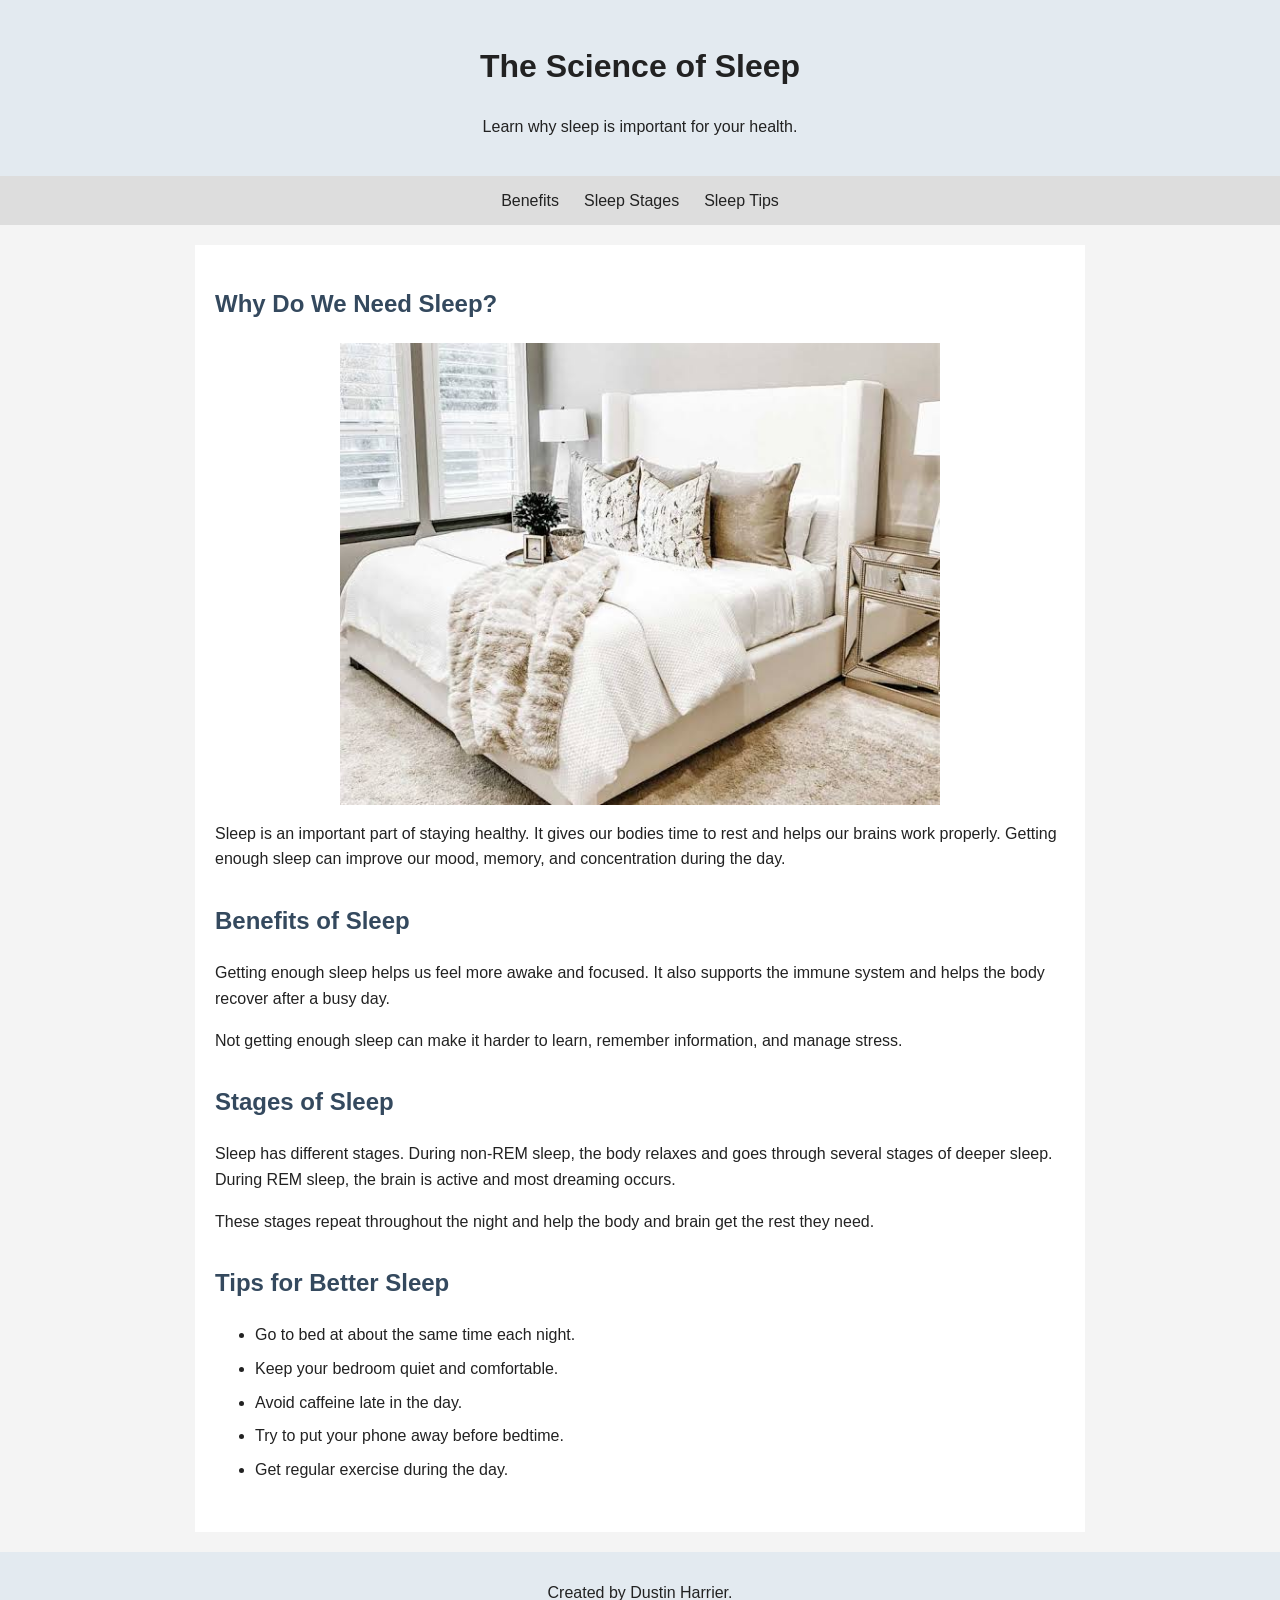
<file: HW6/index.html>
<!DOCTYPE html>
<html lang="en">
<head>
    <meta charset="UTF-8">
    <meta name="viewport" content="width=device-width, initial-scale=1.0">
    <title>The Science of Sleep</title>
    <link rel="stylesheet" href="style.css">
</head>

<body>

    <header>
        <h1>The Science of Sleep</h1>
        <p>Learn why sleep is important for your health.</p>
    </header>

    <nav>
        <a href="#benefits">Benefits</a>
        <a href="#stages">Sleep Stages</a>
        <a href="#tips">Sleep Tips</a>
    </nav>

    <main>
        <section class="intro">
            <h2>Why Do We Need Sleep?</h2>

            <img
                src="Bed.jpeg"
                alt="A comfortable bedroom with a bed and pillows"
            >

            <p>
                Sleep is an important part of staying healthy. It gives
                our bodies time to rest and helps our brains work properly.
                Getting enough sleep can improve our mood, memory, and
                concentration during the day.
            </p>
        </section>

        <section id="benefits">
            <h2>Benefits of Sleep</h2>

            <p>
                Getting enough sleep helps us feel more awake and focused.
                It also supports the immune system and helps the body
                recover after a busy day.
            </p>

            <p>
                Not getting enough sleep can make it harder to learn,
                remember information, and manage stress.
            </p>
        </section>

        <section id="stages">
            <h2>Stages of Sleep</h2>

            <p>
                Sleep has different stages. During non-REM sleep, the body
                relaxes and goes through several stages of deeper sleep.
                During REM sleep, the brain is active and most dreaming
                occurs.
            </p>

            <p>
                These stages repeat throughout the night and help the
                body and brain get the rest they need.
            </p>
        </section>

        <section id="tips">
            <h2>Tips for Better Sleep</h2>

            <ul>
                <li>Go to bed at about the same time each night.</li>
                <li>Keep your bedroom quiet and comfortable.</li>
                <li>Avoid caffeine late in the day.</li>
                <li>Try to put your phone away before bedtime.</li>
                <li>Get regular exercise during the day.</li>
            </ul>
        </section>
    </main>

    <footer>
        <p>Created by Dustin Harrier.</p>
    </footer>

</body>
</html>
</file>
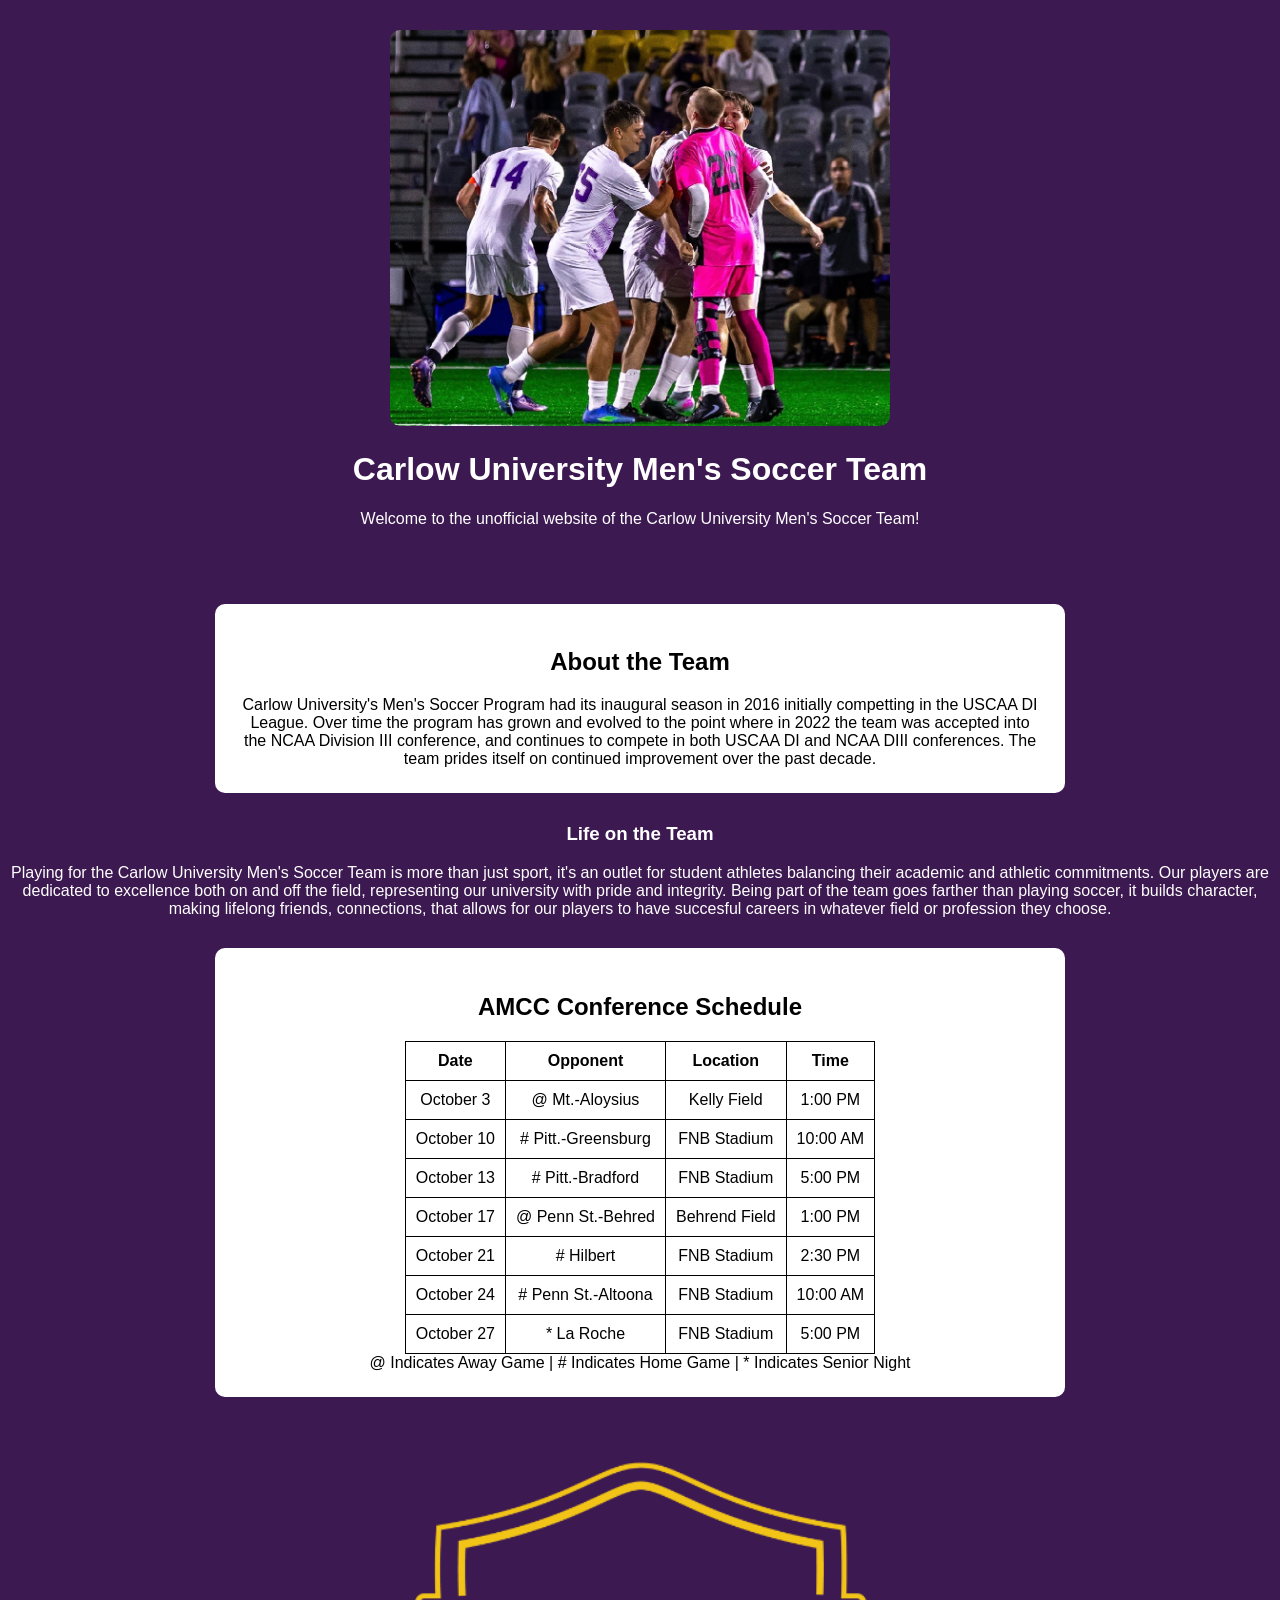
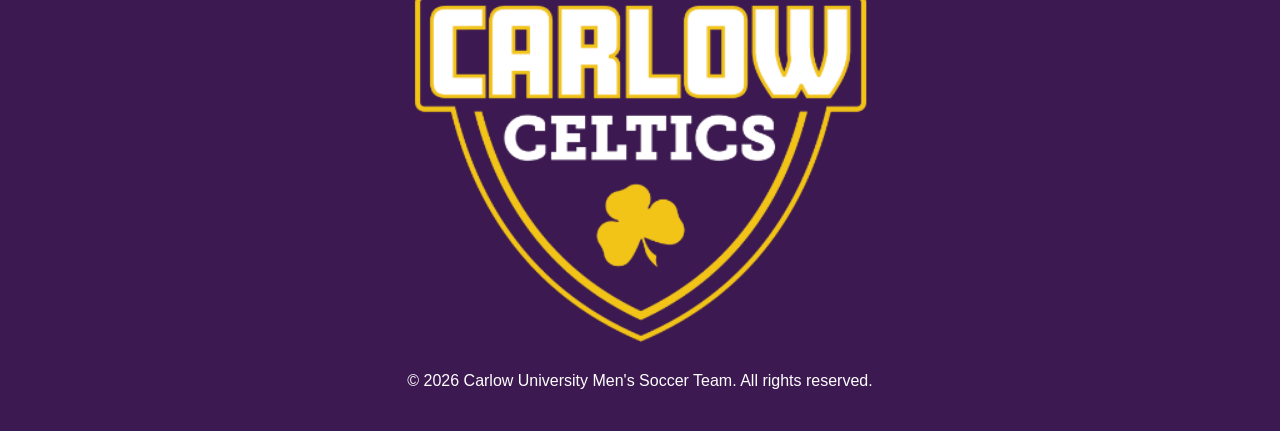
<file: Homework-1/Honmework-1.htm>
<!DOCTYPE HTML>
<html lang='en'>

    <head>
        <title>Carlow University Men's Soccer Team</title>
     <style>
    body {
        font-family: Arial, sans-serif;
        margin: 0;
        background-color: #3d1951;
        color: white;
        text-align: center;
    }

    header {
        text-align: center;
        padding: 30px;
    }

    header img {
        border-radius: 10px;
    }

    nav {
        text-align: center;
        padding: 15px;
    }

    nav a {
        margin: 0 15px;
        text-decoration: none;
        font-weight: bold;
    }

    section {
        background-color: white;
        margin: 30px auto;
        padding: 25px;
        max-width: 800px;
        border-radius: 10px;
    }

    table {
    margin: 0 auto;
    border-collapse: collapse;
}

th, td {
    border: 1px solid black;
    padding: 10px;
    text-align: center;
    color: black;
}

    footer {
        text-align: center;
        padding: 25px;
        color: white;
    }

    footer img {
        border-radius: 10px;
    }
    p1 {
        text-align: left;
        color: black;
    }
    p2 {
        text-align: left;
        color: white;
    }

    h2 {
        color: black;
    }

</style>
    </head>


    
    <body>

    <header>
        <img src="Team-Photo.jpg" 
        alt="Carlow University Men's Soccer Team"
        width="500">

        <h1>Carlow University Men's Soccer Team</h1>
<p>Welcome to the unofficial website of the Carlow University Men's Soccer Team!</p>
    
</header>
            
        </body>

<section>
    <h2> About the Team</h2>

    <p1> Carlow University's Men's Soccer Program had 
        its inaugural season in 2016 initially competting 
        in the USCAA DI League. Over time the program has 
        grown and evolved to the point where in 2022 the 
        team was accepted into the NCAA Division III conference,
         and continues to compete in both USCAA DI and NCAA DIII 
         conferences. The team prides itself on continued 
         improvement over the past decade.</p1>

        </section>
<article>
    <h3>Life on the Team</h3>
    <p2>Playing for the Carlow University Men's Soccer Team is more than just sport, it's an outlet for student athletes balancing their academic and athletic commitments. Our players are dedicated to excellence both on and off the field, representing our university with pride and integrity.</p2>

    <p3>Being part of the team goes farther than playing soccer, it builds character, making lifelong friends, connections, that allows for our players to have succesful careers in whatever field or profession they choose.</p3>
</article>
<section>
    <h2> AMCC Conference Schedule</h2>

    <table border="1">

        <thread>
            <tr>
            <th>Date</th>
            <th>Opponent</th>
            <th>Location</th>
            <th>Time</th>
            </tr>
        </thread>

        <tbody>
            <tr>
            <td>October 3</td>  
            <td>@ Mt.-Aloysius</td>
            <td>Kelly Field</td>
            <td>1:00 PM</td>
            </tr>

            <tr>
            <td>October 10</td>
            <td># Pitt.-Greensburg</td> 
            <td>FNB Stadium</td> 
            <td>10:00 AM</td>
            </tr>

            <tr>
            <td>October 13</td>
            <td># Pitt.-Bradford</td>
            <td>FNB Stadium</td>
            <td>5:00 PM</td>
            </tr>

            <tr>
            <td>October 17</td>
            <td>@ Penn St.-Behred</td>
            <td>Behrend Field</td>
            <td>1:00 PM</td>
            </tr>

            <tr>
            <td>October 21</td>
            <td># Hilbert</td>
            <td>FNB Stadium</td>
            <td>2:30 PM</td>
            </tr>

            <tr>
            <td>October 24</td>
            <td># Penn St.-Altoona</td>
            <td>FNB Stadium</td>
            <td>10:00 AM</td>
            </tr>

            <tr>
            <td>October 27</td>
            <td>* La Roche</td>
            <td>FNB Stadium</td>
            <td>5:00 PM</td>
            </tr>
        </tbody>
    </table>
    <p1>@ Indicates Away Game | # Indicates Home Game | * Indicates Senior Night</p1>
</section>



<footer>
    <style>
            footer{
                text-align: center;
            }
        </style>
 <img src="CarlowLogo.png" 
        alt="Carlow University Logo"
        width="500">
        <p>&copy; 2026 Carlow University Men's Soccer Team. All rights reserved.</p>
</footer>

</html>
</file>
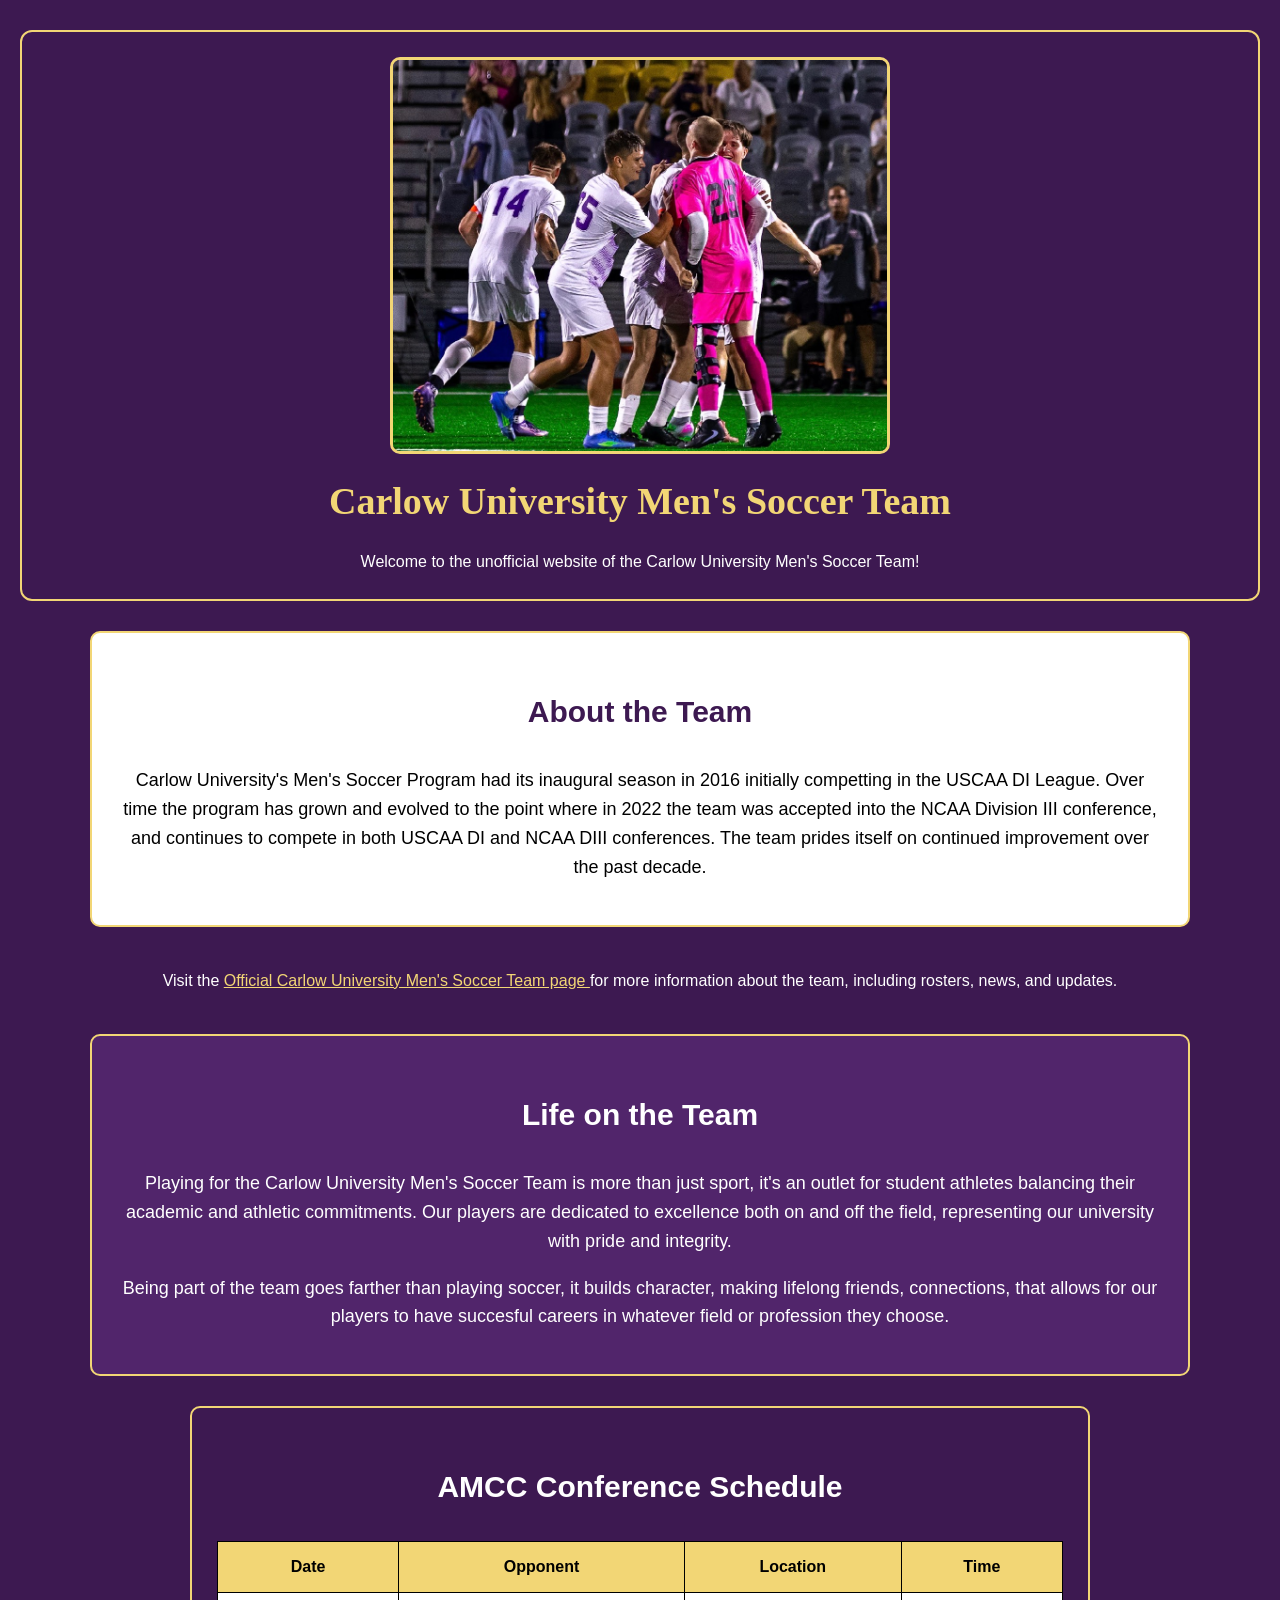
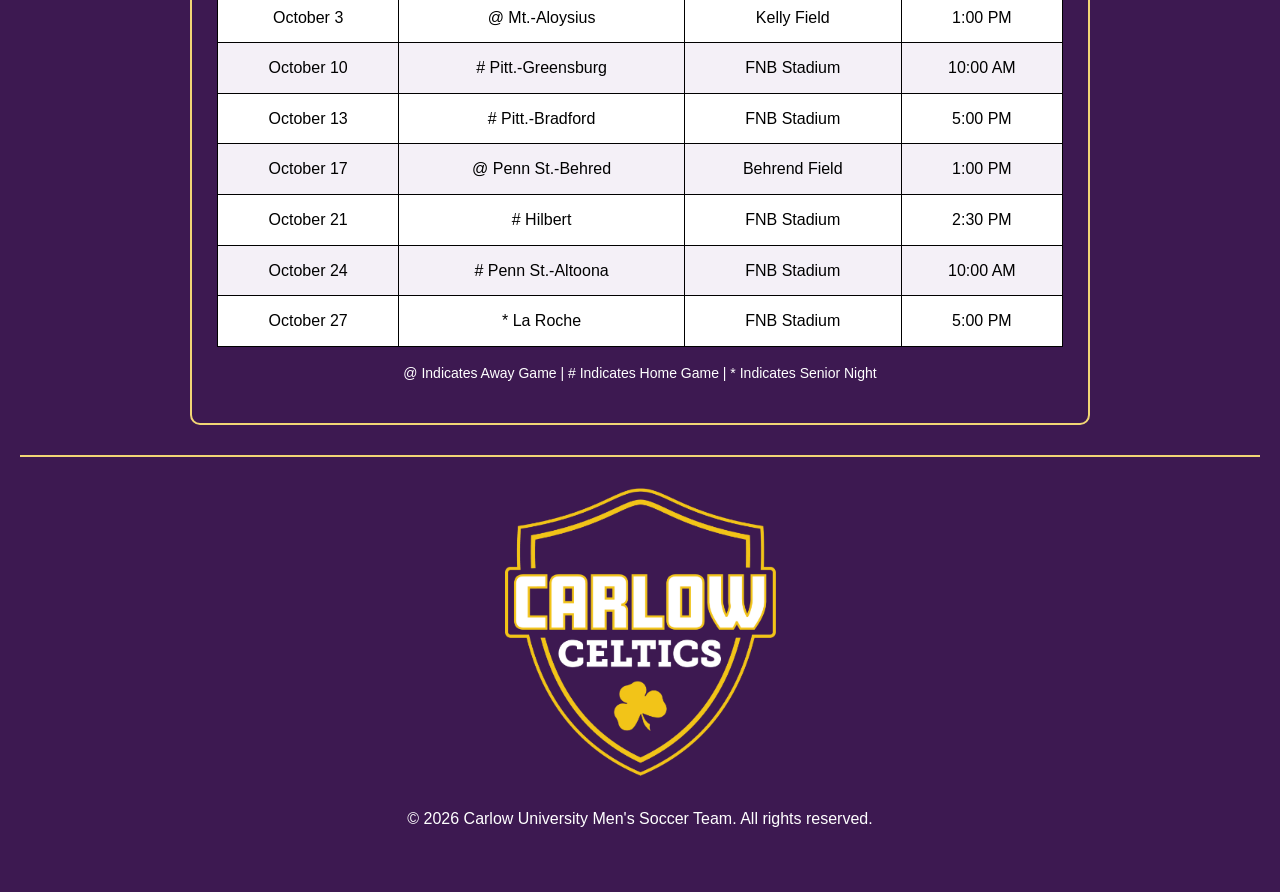
<file: Homework-3/Homework-3.html>
<!DOCTYPE HTML>
<html lang='en'>

    <head>
        <title>Carlow University Men's Soccer Team</title>
        <link rel="stylesheet" href="StyleHW3.css"> 
        <meta name="viewport" content="width=device-width, initial-scale=1.0">
    </head>

    


    
    <body>

    <header>
        <img class="team-photo"
        src="Team-Photo.jpg" 
        alt="Carlow University Men's Soccer Team"
        width="500">

        <h1 class="team-title"> Carlow University Men's Soccer Team</h1>
<p>Welcome to the unofficial website of the Carlow University Men's Soccer Team!</p>
    
</header>
<div class="team-content">         
    <section id="about">
        <h3>About the Team</h3>
    <p class="about-text"> Carlow University's Men's Soccer Program had 
        its inaugural season in 2016 initially competting 
        in the USCAA DI League. Over time the program has 
        grown and evolved to the point where in 2022 the 
        team was accepted into the NCAA Division III conference,
         and continues to compete in both USCAA DI and NCAA DIII 
         conferences. The team prides itself on continued 
         improvement over the past decade.</p>

        </section>

<p>
    Visit the <a href="https://www.carlow.edu/athletics/mens-soccer/" target="_blank" rel="noopener noreferrer">
        Official Carlow University Men's Soccer Team page
    </a> 
    for more information about the team, including rosters, news, and updates.
</p>
<article class="team-life">
    <h3>Life on the Team</h3>
    <p class="team-text">Playing for the Carlow University Men's Soccer Team is more than just sport, it's an outlet for student athletes balancing their academic and athletic commitments. Our players are dedicated to excellence both on and off the field, representing our university with pride and integrity.</p>

    <p class="team-text">Being part of the team goes farther than playing soccer, it builds character, making lifelong friends, connections, that allows for our players to have succesful careers in whatever field or profession they choose.</p>
</article>
</div>
<section class="schedule">
    <h3> AMCC Conference Schedule</h3>

    <table border="1">

        <thead>
            <tr>
            <th>Date</th>
            <th>Opponent</th>
            <th>Location</th>
            <th>Time</th>
            </tr>
        </thead>

        <tbody>
            <tr>
            <td>October 3</td>  
            <td>@ Mt.-Aloysius</td>
            <td>Kelly Field</td>
            <td>1:00 PM</td>
            </tr>

            <tr>
            <td>October 10</td>
            <td># Pitt.-Greensburg</td> 
            <td>FNB Stadium</td> 
            <td>10:00 AM</td>
            </tr>

            <tr>
            <td>October 13</td>
            <td># Pitt.-Bradford</td>
            <td>FNB Stadium</td>
            <td>5:00 PM</td>
            </tr>

            <tr>
            <td>October 17</td>
            <td>@ Penn St.-Behred</td>
            <td>Behrend Field</td>
            <td>1:00 PM</td>
            </tr>

            <tr>
            <td>October 21</td>
            <td># Hilbert</td>
            <td>FNB Stadium</td>
            <td>2:30 PM</td>
            </tr>

            <tr>
            <td>October 24</td>
            <td># Penn St.-Altoona</td>
            <td>FNB Stadium</td>
            <td>10:00 AM</td>
            </tr>

            <tr>
            <td>October 27</td>
            <td>* La Roche</td>
            <td>FNB Stadium</td>
            <td>5:00 PM</td>
            </tr>
        </tbody>
    </table>
    <p class="schedule-notes">@ Indicates Away Game | # Indicates Home Game | * Indicates Senior Night</p>
</section>



<footer>
    
 <img src="CarlowLogo.png" 
        alt="Carlow University Logo"
        width="500">
        <p>&copy; 2026 Carlow University Men's Soccer Team. All rights reserved.</p>
</footer>
</body>
</html>
</file>
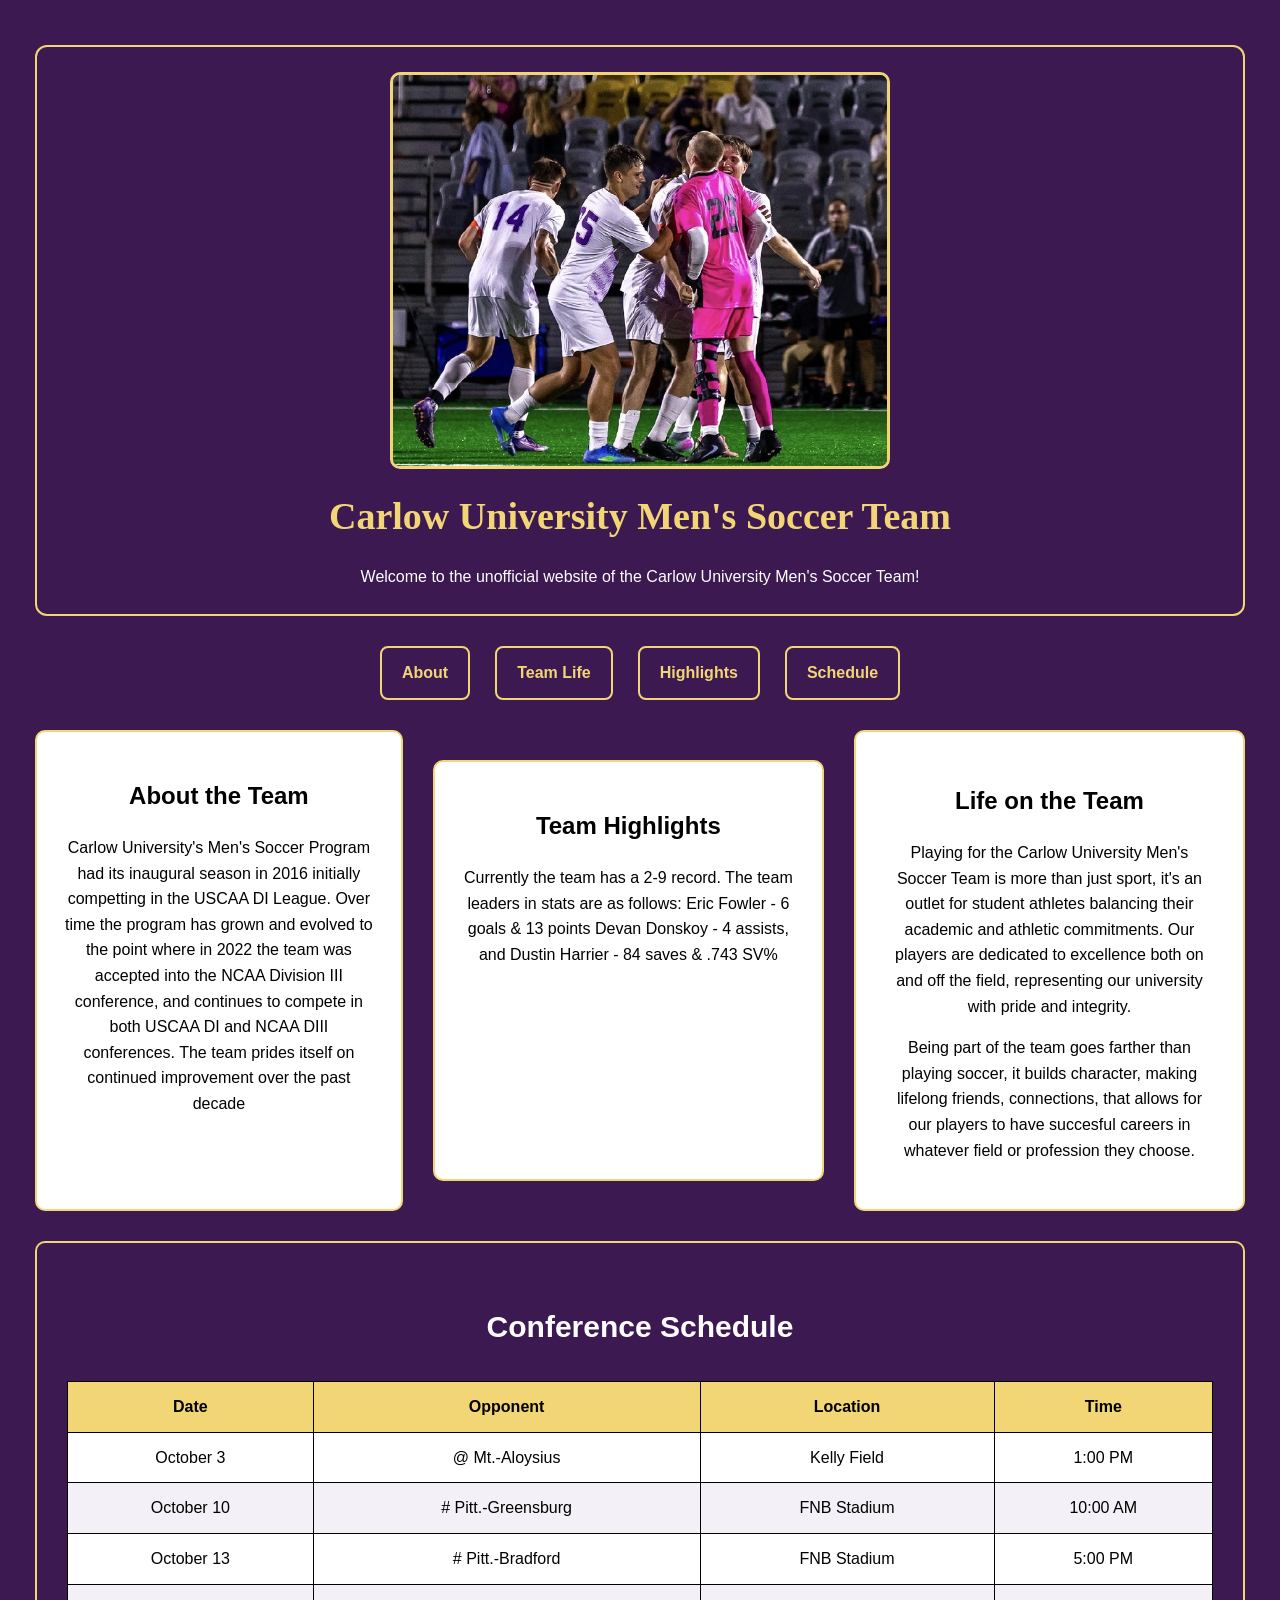
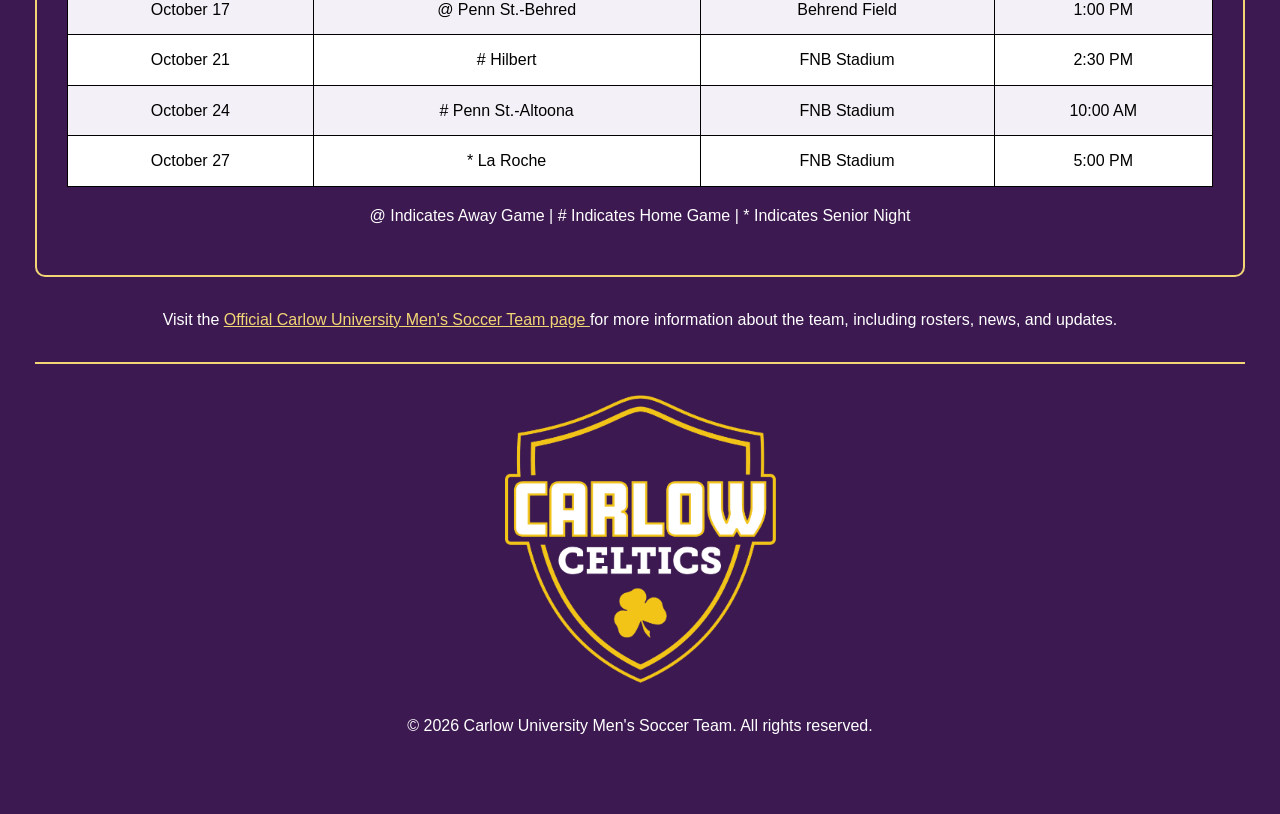
<file: Homework-4/Homework-4.html>
<!DOCTYPE HTML>
<html lang='en'>

    <head>
        <title>Carlow University Men's Soccer Team</title>
        <link rel="stylesheet" href="StyleHW4.css"> 
        <meta name="viewport" content="width=device-width, initial-scale=1.0">
    </head>

    


    
    <body>

    <header>

<img
    class="team-photo"
    src="Team-Photo-800.jpg"
    srcset="Team-Photo-400.jpg 400w,
            Team-Photo-800.jpg 800w"
    sizes="(max-width: 600px) 100vw,
           (max-width: 1024px) 80vw,
           500px"
    alt="Carlow University Men's Soccer Team">

        <h1 class="team-title"> Carlow University Men's Soccer Team</h1>
<p>Welcome to the unofficial website of the Carlow University Men's Soccer Team!</p>
    
</header>


<nav class="main-nav">
    <a href="#about">About</a>
    <a href="#team-life">Team Life</a>
    <a href="#highlights">Highlights</a>
    <a href="#schedule">Schedule</a>
</nav>

<main class="content-grid">

    <section class="content-card" id="about">
        <h2>About the Team</h2>
        <p> Carlow University's Men's Soccer Program had 
        its inaugural season in 2016 initially competting 
        in the USCAA DI League. Over time the program has 
        grown and evolved to the point where in 2022 the 
        team was accepted into the NCAA Division III conference,
         and continues to compete in both USCAA DI and NCAA DIII 
         conferences. The team prides itself on continued 
         improvement over the past decade</p>
    </section>

<section class="content-card" id="highlights">
        <h2>Team Highlights</h2>
        <p>Currently the team has a 2-9 record. The team leaders in stats are as follows: Eric Fowler - 6 goals & 13 points
            Devan Donskoy - 4 assists, and Dustin Harrier - 84 saves & .743 SV%</p>
    </section>

    <section class="content-card" id="team-life">
        <h2>Life on the Team</h2>
        <p>Playing for the Carlow University Men's Soccer Team is more than just
         sport, it's an outlet for student athletes balancing their academic
         and athletic commitments. Our players are dedicated to excellence both
         on and off the field, representing our university with pride and integrity.</p>
        <p>Being part of the team goes farther than playing soccer, it builds character,
         making lifelong friends, connections, that allows for our players to have
         succesful careers in whatever field or profession they choose.</p>
    </section>

    

    <section class="content-card" id="schedule">
        <h3>Conference Schedule</h3>
        <table border="1">

        <thead>
            <tr>
            <th>Date</th>
            <th>Opponent</th>
            <th>Location</th>
            <th>Time</th>
            </tr>
        </thead>

        <tbody>
            <tr>
            <td>October 3</td>  
            <td>@ Mt.-Aloysius</td>
            <td>Kelly Field</td>
            <td>1:00 PM</td>
            </tr>

            <tr>
            <td>October 10</td>
            <td># Pitt.-Greensburg</td> 
            <td>FNB Stadium</td> 
            <td>10:00 AM</td>
            </tr>

            <tr>
            <td>October 13</td>
            <td># Pitt.-Bradford</td>
            <td>FNB Stadium</td>
            <td>5:00 PM</td>
            </tr>

            <tr>
            <td>October 17</td>
            <td>@ Penn St.-Behred</td>
            <td>Behrend Field</td>
            <td>1:00 PM</td>
            </tr>

            <tr>
            <td>October 21</td>
            <td># Hilbert</td>
            <td>FNB Stadium</td>
            <td>2:30 PM</td>
            </tr>

            <tr>
            <td>October 24</td>
            <td># Penn St.-Altoona</td>
            <td>FNB Stadium</td>
            <td>10:00 AM</td>
            </tr>

            <tr>
            <td>October 27</td>
            <td>* La Roche</td>
            <td>FNB Stadium</td>
            <td>5:00 PM</td>
            </tr>
        </tbody>
    </table>
        <p>@ Indicates Away Game | # Indicates Home Game | * Indicates Senior Night</p>
    </section>

</main>


<p>
    Visit the <a href="https://athletics.carlow.edu/sports/msoc/2026-27/schedule#wes9xwiy3rmxutmb" target="_blank" rel="noopener noreferrer">
        Official Carlow University Men's Soccer Team page
    </a> 
    for more information about the team, including rosters, news, and updates.
</p>



<footer>
    
 <img src="CarlowLogo.png" 
        alt="Carlow University Logo"
        width="500">
        <p>&copy; 2026 Carlow University Men's Soccer Team. All rights reserved.</p>
</footer>
</body>
</html>
</file>
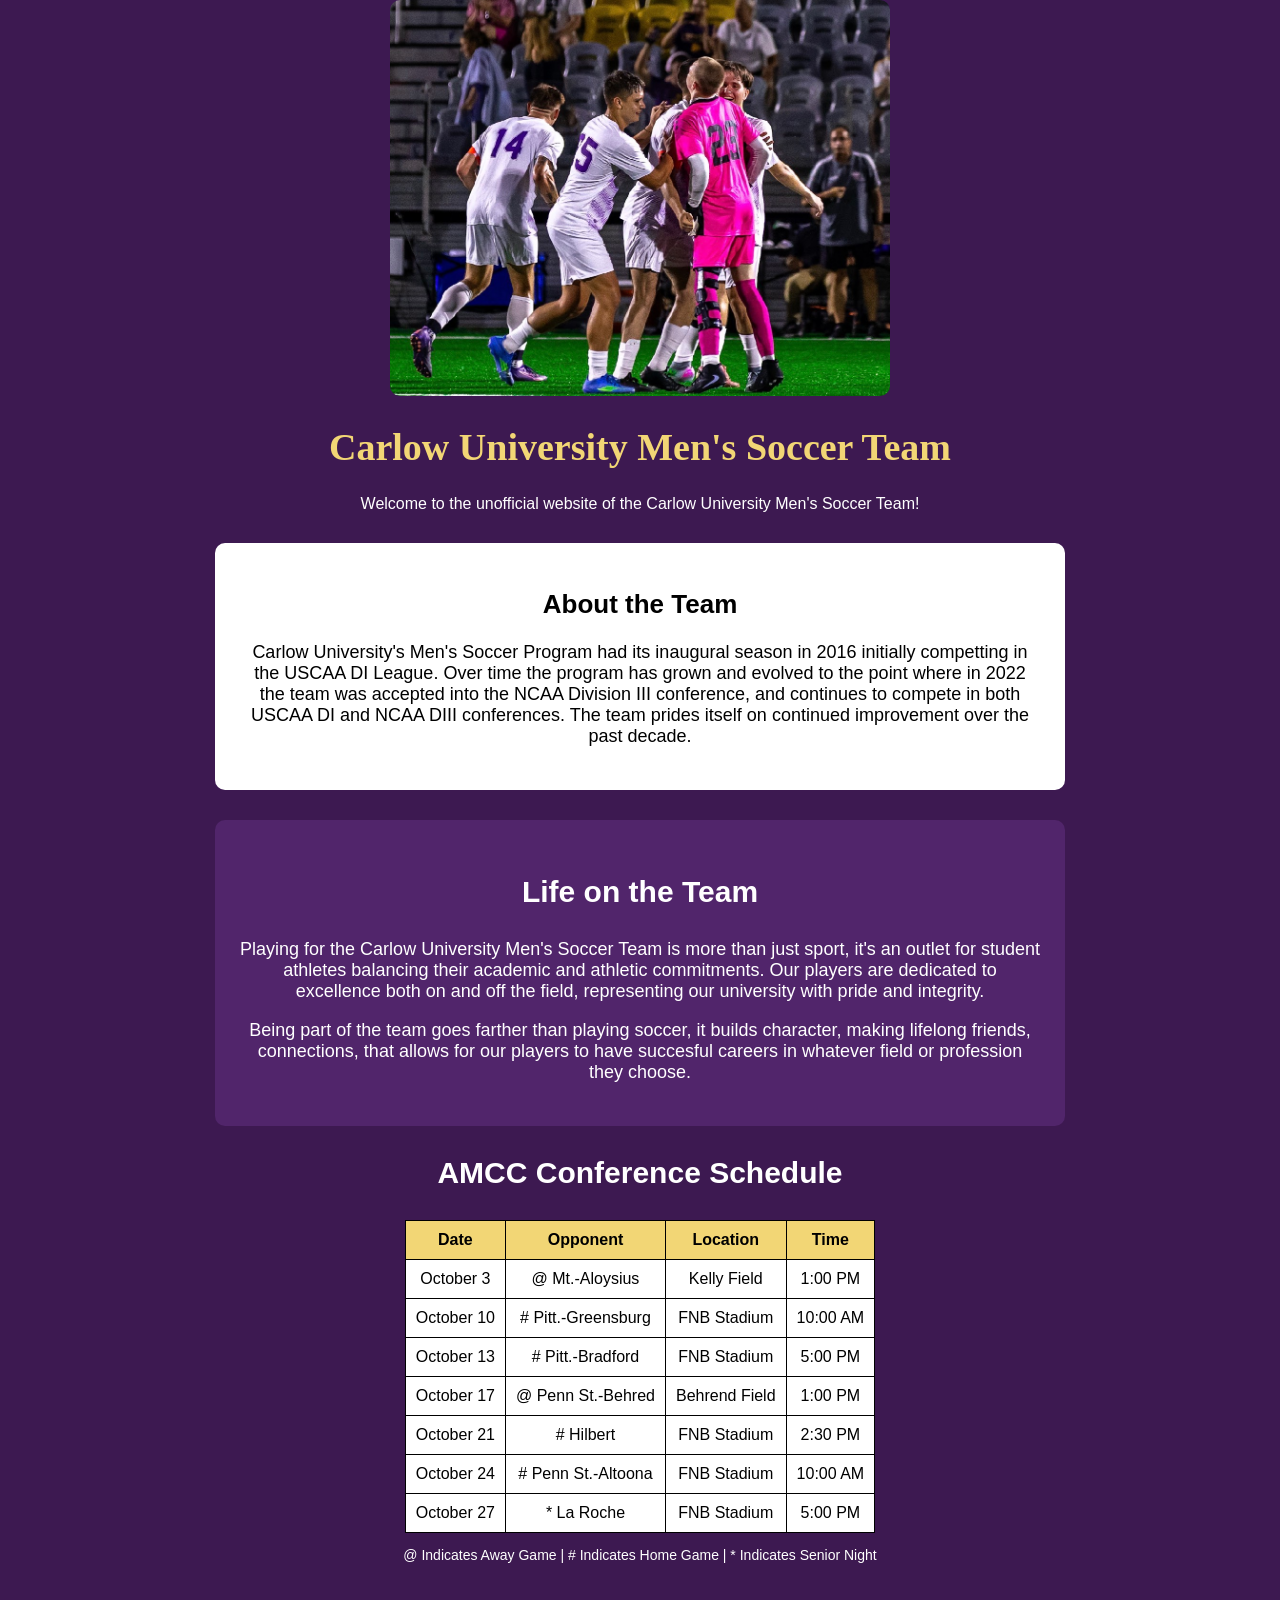
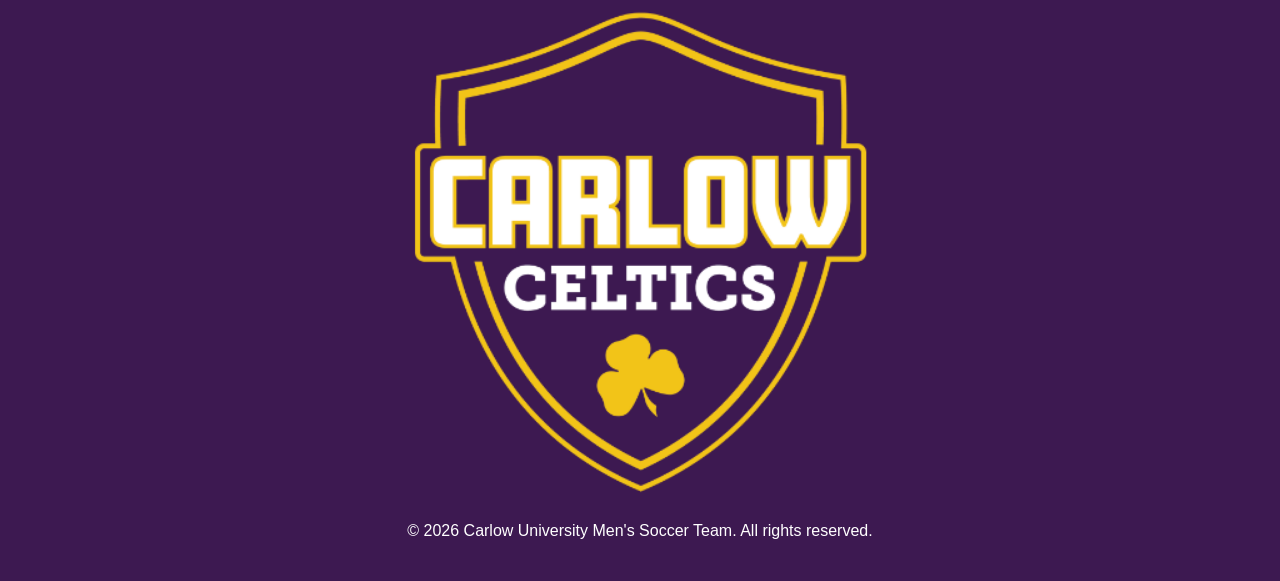
<file: HW2/Homework-2.html>
<!DOCTYPE HTML>
<html lang='en'>

    <head>
        <title>Carlow University Men's Soccer Team</title>
        <link rel="stylesheet" href="StyleHW2.css"> 
    </head>

    


    
    <body>

    <header>
        <img src="Team-Photo.jpg" 
        alt="Carlow University Men's Soccer Team"
        width="500">

        <h1 class="team-title"> Carlow University Men's Soccer Team</h1>
<p>Welcome to the unofficial website of the Carlow University Men's Soccer Team!</p>
    
</header>
            

<section id="about">
    <h2> About the Team</h2>

    <p class="about-text"> Carlow University's Men's Soccer Program had 
        its inaugural season in 2016 initially competting 
        in the USCAA DI League. Over time the program has 
        grown and evolved to the point where in 2022 the 
        team was accepted into the NCAA Division III conference,
         and continues to compete in both USCAA DI and NCAA DIII 
         conferences. The team prides itself on continued 
         improvement over the past decade.</p>

        </section>
<article class="team-life">
    <h3>Life on the Team</h3>
    <p class="team-text">Playing for the Carlow University Men's Soccer Team is more than just sport, it's an outlet for student athletes balancing their academic and athletic commitments. Our players are dedicated to excellence both on and off the field, representing our university with pride and integrity.</p>

    <p class="team-text">Being part of the team goes farther than playing soccer, it builds character, making lifelong friends, connections, that allows for our players to have succesful careers in whatever field or profession they choose.</p>
</article>
<section>
    <h3> AMCC Conference Schedule</h3>

    <table border="1">

        <thead>
            <tr>
            <th>Date</th>
            <th>Opponent</th>
            <th>Location</th>
            <th>Time</th>
            </tr>
        </thead>

        <tbody>
            <tr>
            <td>October 3</td>  
            <td>@ Mt.-Aloysius</td>
            <td>Kelly Field</td>
            <td>1:00 PM</td>
            </tr>

            <tr>
            <td>October 10</td>
            <td># Pitt.-Greensburg</td> 
            <td>FNB Stadium</td> 
            <td>10:00 AM</td>
            </tr>

            <tr>
            <td>October 13</td>
            <td># Pitt.-Bradford</td>
            <td>FNB Stadium</td>
            <td>5:00 PM</td>
            </tr>

            <tr>
            <td>October 17</td>
            <td>@ Penn St.-Behred</td>
            <td>Behrend Field</td>
            <td>1:00 PM</td>
            </tr>

            <tr>
            <td>October 21</td>
            <td># Hilbert</td>
            <td>FNB Stadium</td>
            <td>2:30 PM</td>
            </tr>

            <tr>
            <td>October 24</td>
            <td># Penn St.-Altoona</td>
            <td>FNB Stadium</td>
            <td>10:00 AM</td>
            </tr>

            <tr>
            <td>October 27</td>
            <td>* La Roche</td>
            <td>FNB Stadium</td>
            <td>5:00 PM</td>
            </tr>
        </tbody>
    </table>
    <p class="schedule-notes">@ Indicates Away Game | # Indicates Home Game | * Indicates Senior Night</p>
</section>



<footer>
    
 <img src="CarlowLogo.png" 
        alt="Carlow University Logo"
        width="500">
        <p>&copy; 2026 Carlow University Men's Soccer Team. All rights reserved.</p>
</footer>
</body>
</html>
</file>
<file: HW6/style.css>
body {
    font-family: Arial, sans-serif;
    background-color: #f4f4f4;
    color: #222;
    margin: 0;
    line-height: 1.6;
}

/* Page heading */
header {
    background-color: #e3eaf0;
    text-align: center;
    padding: 20px;
}

/* Navigation links */
nav {
    display: flex;
    justify-content: center;
    gap: 25px;
    background-color: #dddddd;
    padding: 12px;
}

nav a {
    color: #222;
    text-decoration: none;
}

nav a:hover {
    text-decoration: underline;
}

/* Main content */
main {
    max-width: 850px;
    margin: 20px auto;
    padding: 20px;
    background-color: white;
}

section {
    margin-bottom: 30px;
}

h2 {
    color: #34495e;
}

/* Main image */
img {
    display: block;
    width: 100%;
    max-width: 600px;
    height: auto;
    margin: 15px auto;
}

/* List spacing */
li {
    margin-bottom: 8px;
}

/* Footer */
footer {
    text-align: center;
    background-color: #e3eaf0;
    padding: 12px;
    margin-top: 20px;
}

/* Adjust the page for smaller screens */
@media (max-width: 600px) {
    nav {
        flex-direction: column;
        align-items: center;
        gap: 8px;
    }

    main {
        margin: 10px;
        padding: 15px;
    }

    header {
        padding: 15px;
    }
}
</file>
<file: Homework-4/StyleHW4.css>
/* ===== General Page Styles ===== */
* {
    box-sizing: border-box;
}

body {
    font-family: Arial, sans-serif;
    margin: 0;
    padding: 20px;
    background-color: #3d1951;
    color: white;
    text-align: center;
    line-height: 1.6;
}


.main-nav {
    display: flex;
    justify-content: center;
    flex-wrap: wrap;
    gap: 15px;
    margin: 20px auto 30px;
}

.main-nav a {
    display: inline-block;
    padding: 12px 20px;
    border: 2px solid #f2d675;
    border-radius: 8px;
    text-decoration: none;
    font-weight: bold;
}

.main-nav a:hover {
    background-color: #f2d675;
    color: #3d1951;
}

h1 {
    font-size: 36px;
    color: white;
}

h2 {
    font-size: 26px;
    color: black;
}

h3 {
    font-size: 30px;
    color: white;
}
#about h3 {
    color: #3d1951;
}
p {
    font-size: 16px;
}

header {
    display: flex;
    flex-direction: column;
    align-items: center;
    justify-content: center;
    gap: 12px;

    padding: 25px;
    margin: 10px auto 30px;
    border: 2px solid #f2d675;
    border-radius: 12px;
}

header p {
    margin: 0;
}

.team-title {
    font-family: Georgia, serif;
    font-size: 38px;
    color: #f2d675;
    margin: 5px 0;
}

.team-photo {
    display: block;
    width: 100%;
    max-width: 500px;
    height: auto;
    border: 3px solid #f2d675;
    border-radius: 10px;
}

.team-content {
    display: flex;
    flex-direction: row;
    align-items: stretch;
    justify-content: center;
    flex-wrap: wrap;
    gap: 25px;

    max-width: 1100px;
    margin: 0 auto 30px;
}

#about,
.team-life {
    flex: 1 1 350px;
    min-width: 0;
    padding: 25px;
    margin: 0;
    border: 2px solid #f2d675;
    border-radius: 10px;
}

#about {
    background-color: white;
    color: black;
}

.about-text {
    font-size: 18px;
    color: black;
}

#team-life {
    background-color: white;
    color: black;
}

.team-text {
    font-size: 18px;
    color: black;
}

#highlights {
    max-width: 900px;
    margin: 30px auto;
    padding: 25px;
    border: 2px solid #f2d675;
    border-radius: 10px;
    background-color: white;
    color: black;
}
.highlights p {
    font-size: 18px;
    color: black;
}
.schedule {
    max-width: 900px;
    margin: 30px auto;
    padding: 25px;
    border: 2px solid #f2d675;
    border-radius: 10px;
    overflow-x: auto;
}

table {
    width: 100%;
    margin: 0 auto;
    border-collapse: collapse;
    background-color: white;
}

th,
td {
    border: 1px solid black;
    padding: 12px;
    text-align: center;
    color: black;
}

th {
    background-color: #f2d675;
}

.schedule-notes {
    font-size: 14px;
    margin-top: 15px;
}

a {
    color: #f2d675;
}

a:focus-visible {
    outline: 3px solid #f2d675;
    outline-offset: 4px;
}
a:hover {
    color: white;
}

tr:nth-child(even) {
    background-color: #f4f0f7;
}

tr:hover {
    background-color: #f2d675;
    transition: background-color 0.2s ease;
}

footer {
    text-align: center;
    padding: 25px;
    margin-top: 30px;
    border-top: 2px solid #f2d675;
    color: white;
}

footer img {
    width: 100%;
    max-width: 300px;
    height: auto;
    border-radius: 10px;
}

@media (max-width: 600px) {
    body {
        padding: 10px;
    }

    .team-title {
        font-size: 28px;
    }

    h3 {
        font-size: 24px;
    }

    header,
    #about,
    .team-life,
    .schedule {
        padding: 15px;
    }

    th,
    td {
        padding: 8px;
        font-size: 14px;
    }
}


.content-grid {
    display: flex;
    flex-wrap: wrap;
    gap: 20px;
    max-width: 1400px;
    margin: 30px auto;
}

.content-card {
    min-width: 0;
    padding: 25px;
    border: 2px solid #f2d675;
    border-radius: 10px;
    flex: 1 1 100%;
}

.content-card h2 {
    font-size: 24px;
}

/* MOBILE:*/
@media screen and (max-width: 600px) {
    body {
        padding: 10px;
    }

    .content-grid {
        flex-direction: column;
        align-items: stretch;
    }

    .content-card {
        flex: 1 1 100%;
        text-align: center;
        padding: 18px;
    }

    .main-nav {
        flex-direction: column;
        align-items: stretch;
        gap: 10px;
    }

    .main-nav a {
        display: block;
        padding: 15px;
        font-size: 18px;
        text-align: center;
    }

    .team-title {
        font-size: 28px;
    }
}

/* TABLET*/
@media screen and (min-width: 601px)
and (max-width: 1024px) {
    .content-card {
        flex: 1 1 calc(50% - 20px);
    }

    .team-title {
        font-size: 32px;
    }

    .content-card h2 {
        font-size: 22px;
    }

    .main-nav {
        gap: 10px;
    }
}

/* DESKTOP*/
@media screen and (min-width: 1025px) {
    body {
        padding: 35px;
    }

    .content-grid {
        gap: 30px;
    }

    .content-card {
        flex: 1 1 calc(33.333% - 30px);
        padding: 30px;
    }

    .main-nav {
        gap: 25px;
    }

    .team-title {
        font-size: 38px;
    }
}

#schedule {
    overflow-x: auto;
}

#schedule table {
    min-width: 500px;
}
</file>
<file: HW2/StyleHW2.css>
body {
    font-family: Arial, sans-serif;
    margin: 0;
    background-color: #3d1951;
    color: white;
    text-align: center;
}

h1 {
    font-size: 36px;
    color: white;
}

h2 {
    font-size: 26px;
    color: black;
}
h3{
    font-size: 30px;
    color: white;
}
p {
    font-size: 16px;
}
.about-text {
    font-size: 18px;
    color: black;
}
.team-text {
    font-size: 18px;
    color: white;
}
.schedule-notes {
    font-size: 14px;
}

.team-title {
    font-family: Georgia, serif;
    font-size: 38px;
    color: #f2d675;
}

#about {
    background-color: white;
    color: black;
    margin: 30px auto;
    padding: 25px;
    max-width: 800px;
    border-radius: 10px;
}

.team-life {
    background-color: #51256b;
    padding: 25px;
    margin: 30px auto;
    max-width: 800px;
    border-radius: 10px;
    font-size: 18px;
}

table {
    margin: 0 auto;
    border-collapse: collapse;
    background-color: white;
}

th, td {
    border: 1px solid black;
    padding: 10px;
    text-align: center;
    color: black;
}

th {
    background-color: #f2d675;
}

footer {
    text-align: center;
    padding: 25px;
    color: white;
}

img {
    border-radius: 10px;
}
</file>
<file: Homework-3/StyleHW3.css>
/* ===== General Page Styles ===== */
* {
    box-sizing: border-box;
}

body {
    font-family: Arial, sans-serif;
    margin: 0;
    padding: 20px;
    background-color: #3d1951;
    color: white;
    text-align: center;
    line-height: 1.6;
}

h1 {
    font-size: 36px;
    color: white;
}

h2 {
    font-size: 26px;
    color: black;
}

h3 {
    font-size: 30px;
    color: white;
}
#about h3 {
    color: #3d1951;
}
p {
    font-size: 16px;
}

header {
    display: flex;
    flex-direction: column;
    align-items: center;
    justify-content: center;
    gap: 12px;

    padding: 25px;
    margin: 10px auto 30px;
    border: 2px solid #f2d675;
    border-radius: 12px;
}

header p {
    margin: 0;
}

.team-title {
    font-family: Georgia, serif;
    font-size: 38px;
    color: #f2d675;
    margin: 5px 0;
}

.team-photo {
    display: block;
    width: 100%;
    max-width: 500px;
    height: auto;
    border: 3px solid #f2d675;
    border-radius: 10px;
}

.team-content {
    display: flex;
    flex-direction: row;
    align-items: stretch;
    justify-content: center;
    flex-wrap: wrap;
    gap: 25px;

    max-width: 1100px;
    margin: 0 auto 30px;
}

#about,
.team-life {
    flex: 1 1 350px;
    min-width: 0;
    padding: 25px;
    margin: 0;
    border: 2px solid #f2d675;
    border-radius: 10px;
}

#about {
    background-color: white;
    color: black;
}

.about-text {
    font-size: 18px;
    color: black;
}

.team-life {
    background-color: #51256b;
    color: white;
}

.team-text {
    font-size: 18px;
}

.schedule {
    max-width: 900px;
    margin: 30px auto;
    padding: 25px;
    border: 2px solid #f2d675;
    border-radius: 10px;
    overflow-x: auto;
}

table {
    width: 100%;
    margin: 0 auto;
    border-collapse: collapse;
    background-color: white;
}

th,
td {
    border: 1px solid black;
    padding: 12px;
    text-align: center;
    color: black;
}

th {
    background-color: #f2d675;
}

.schedule-notes {
    font-size: 14px;
    margin-top: 15px;
}

a {
    color: #f2d675;
}

a:focus-visible {
    outline: 3px solid #f2d675;
    outline-offset: 4px;
}
a:hover {
    color: white;
}

tr:nth-child(even) {
    background-color: #f4f0f7;
}

tr:hover {
    background-color: #f2d675;
    transition: background-color 0.2s ease;
}

footer {
    text-align: center;
    padding: 25px;
    margin-top: 30px;
    border-top: 2px solid #f2d675;
    color: white;
}

footer img {
    width: 100%;
    max-width: 300px;
    height: auto;
    border-radius: 10px;
}

@media (max-width: 600px) {
    body {
        padding: 10px;
    }

    .team-title {
        font-size: 28px;
    }

    h3 {
        font-size: 24px;
    }

    header,
    #about,
    .team-life,
    .schedule {
        padding: 15px;
    }

    th,
    td {
        padding: 8px;
        font-size: 14px;
    }
}
</file>
